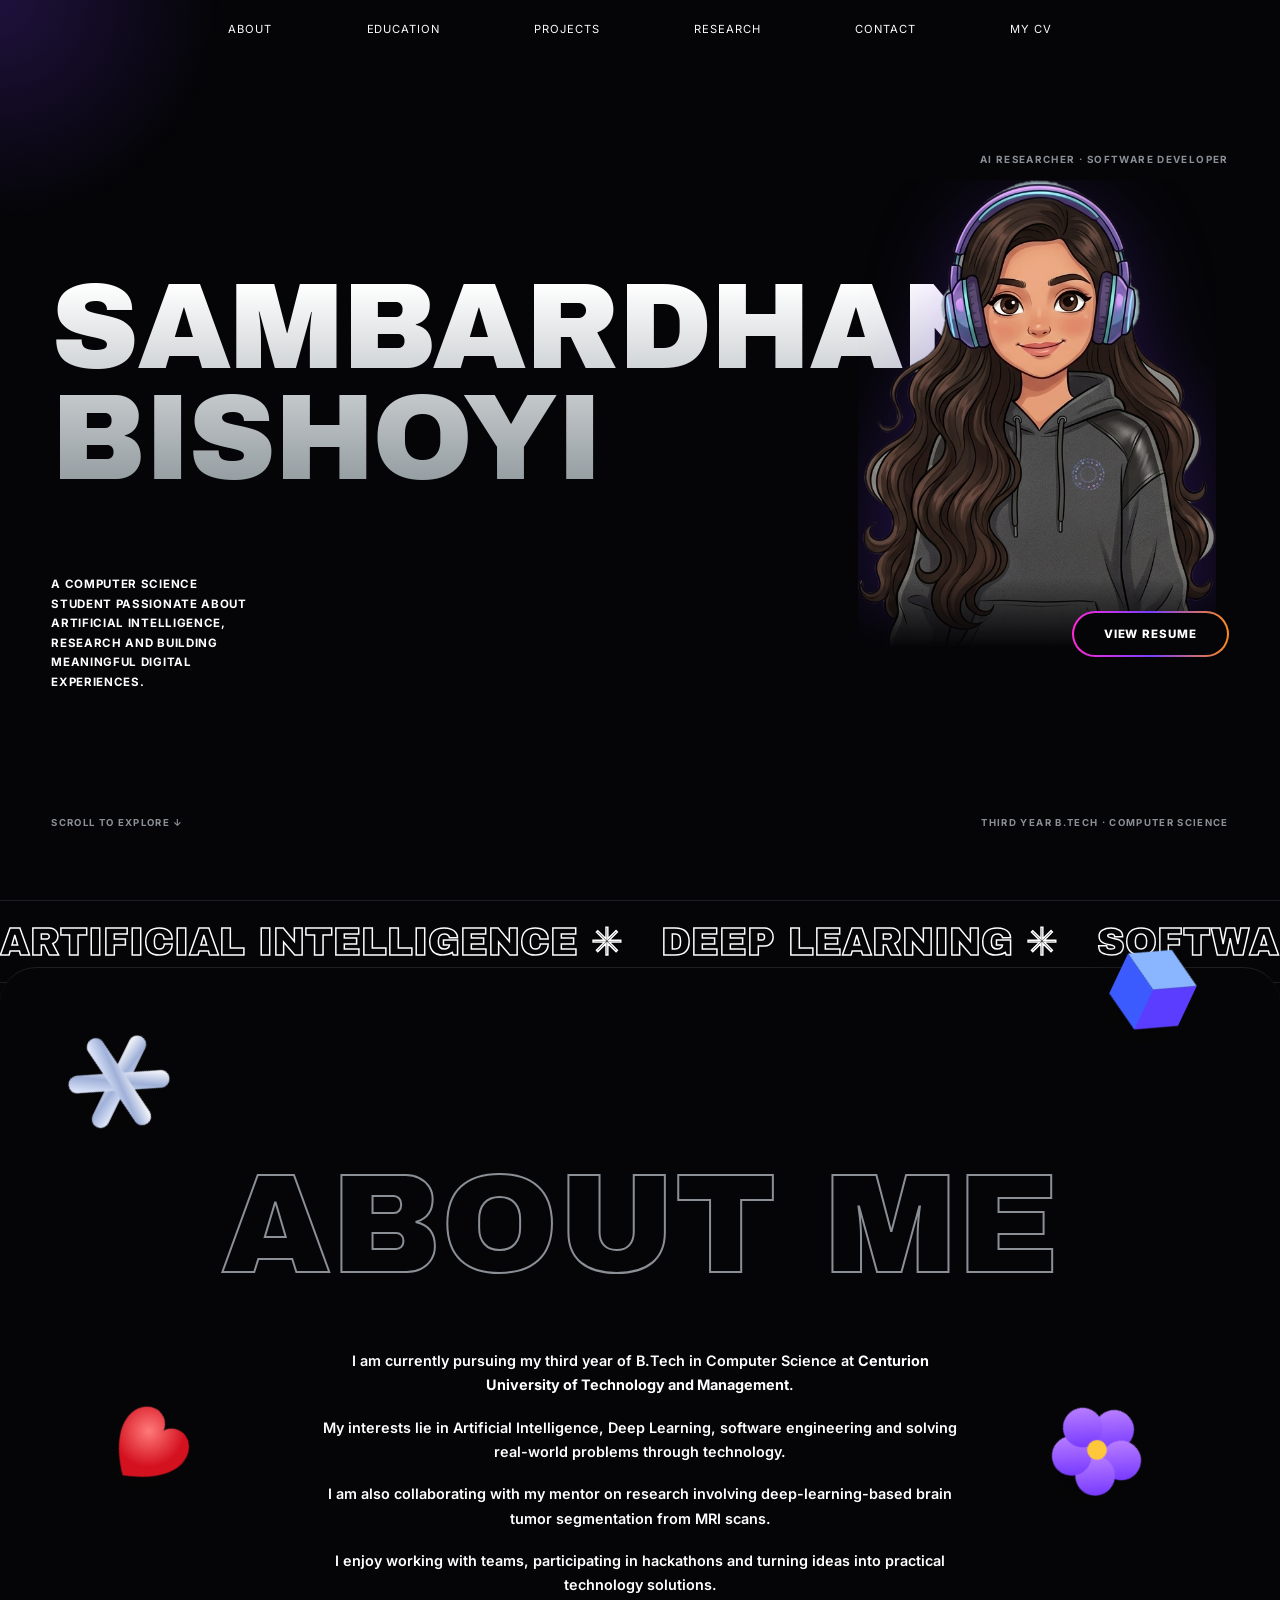
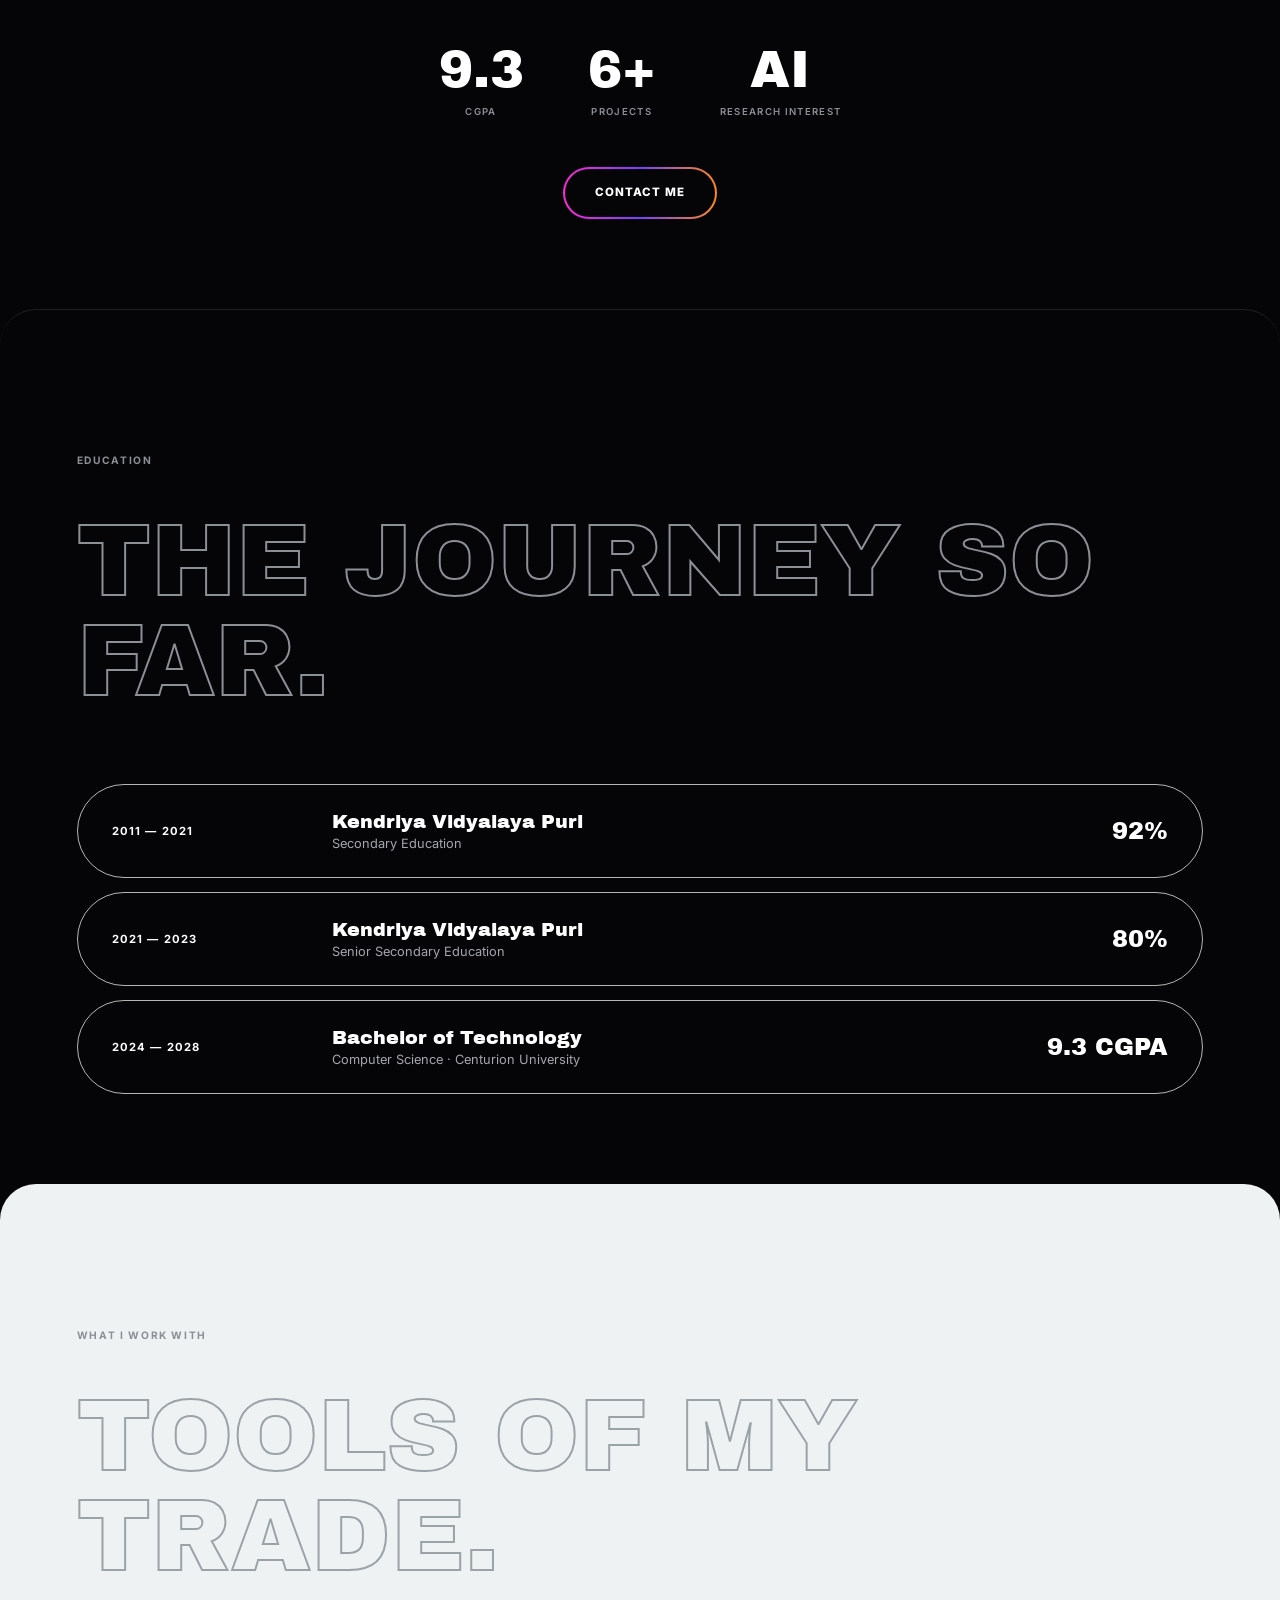
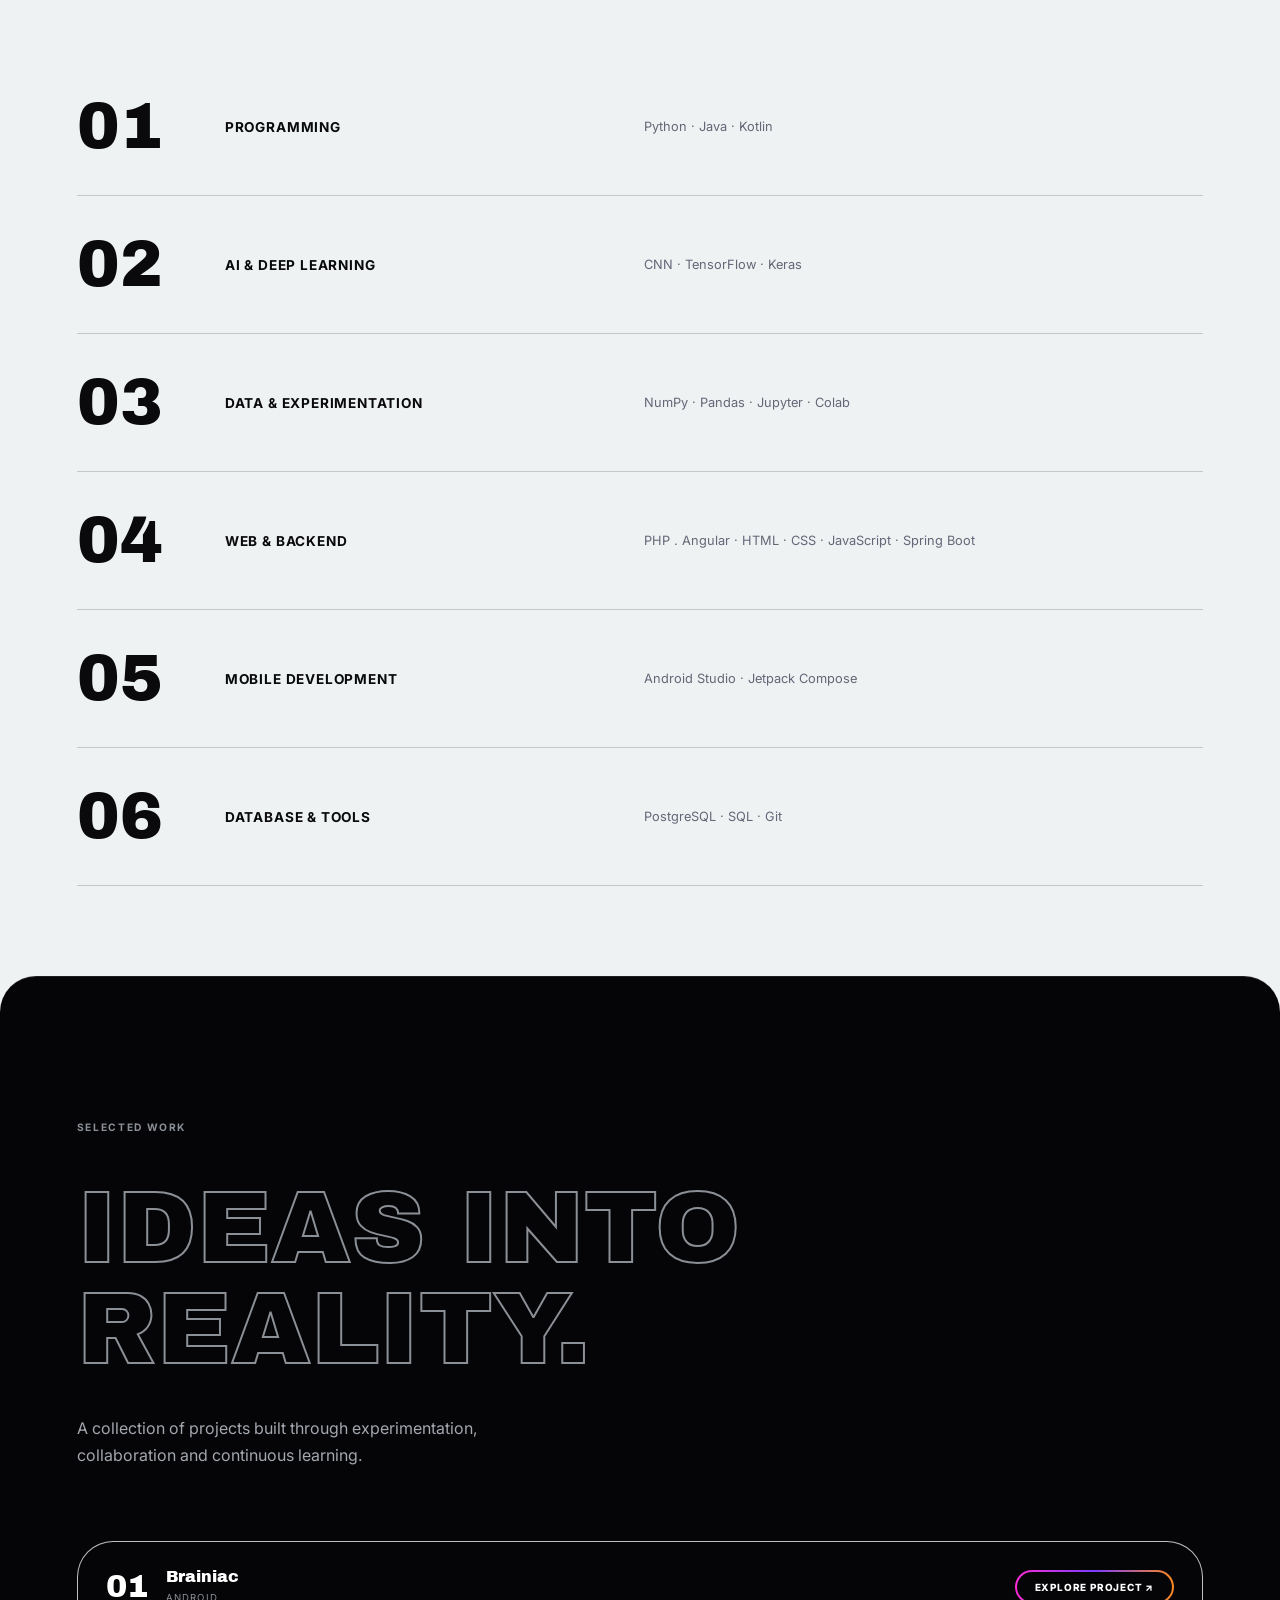
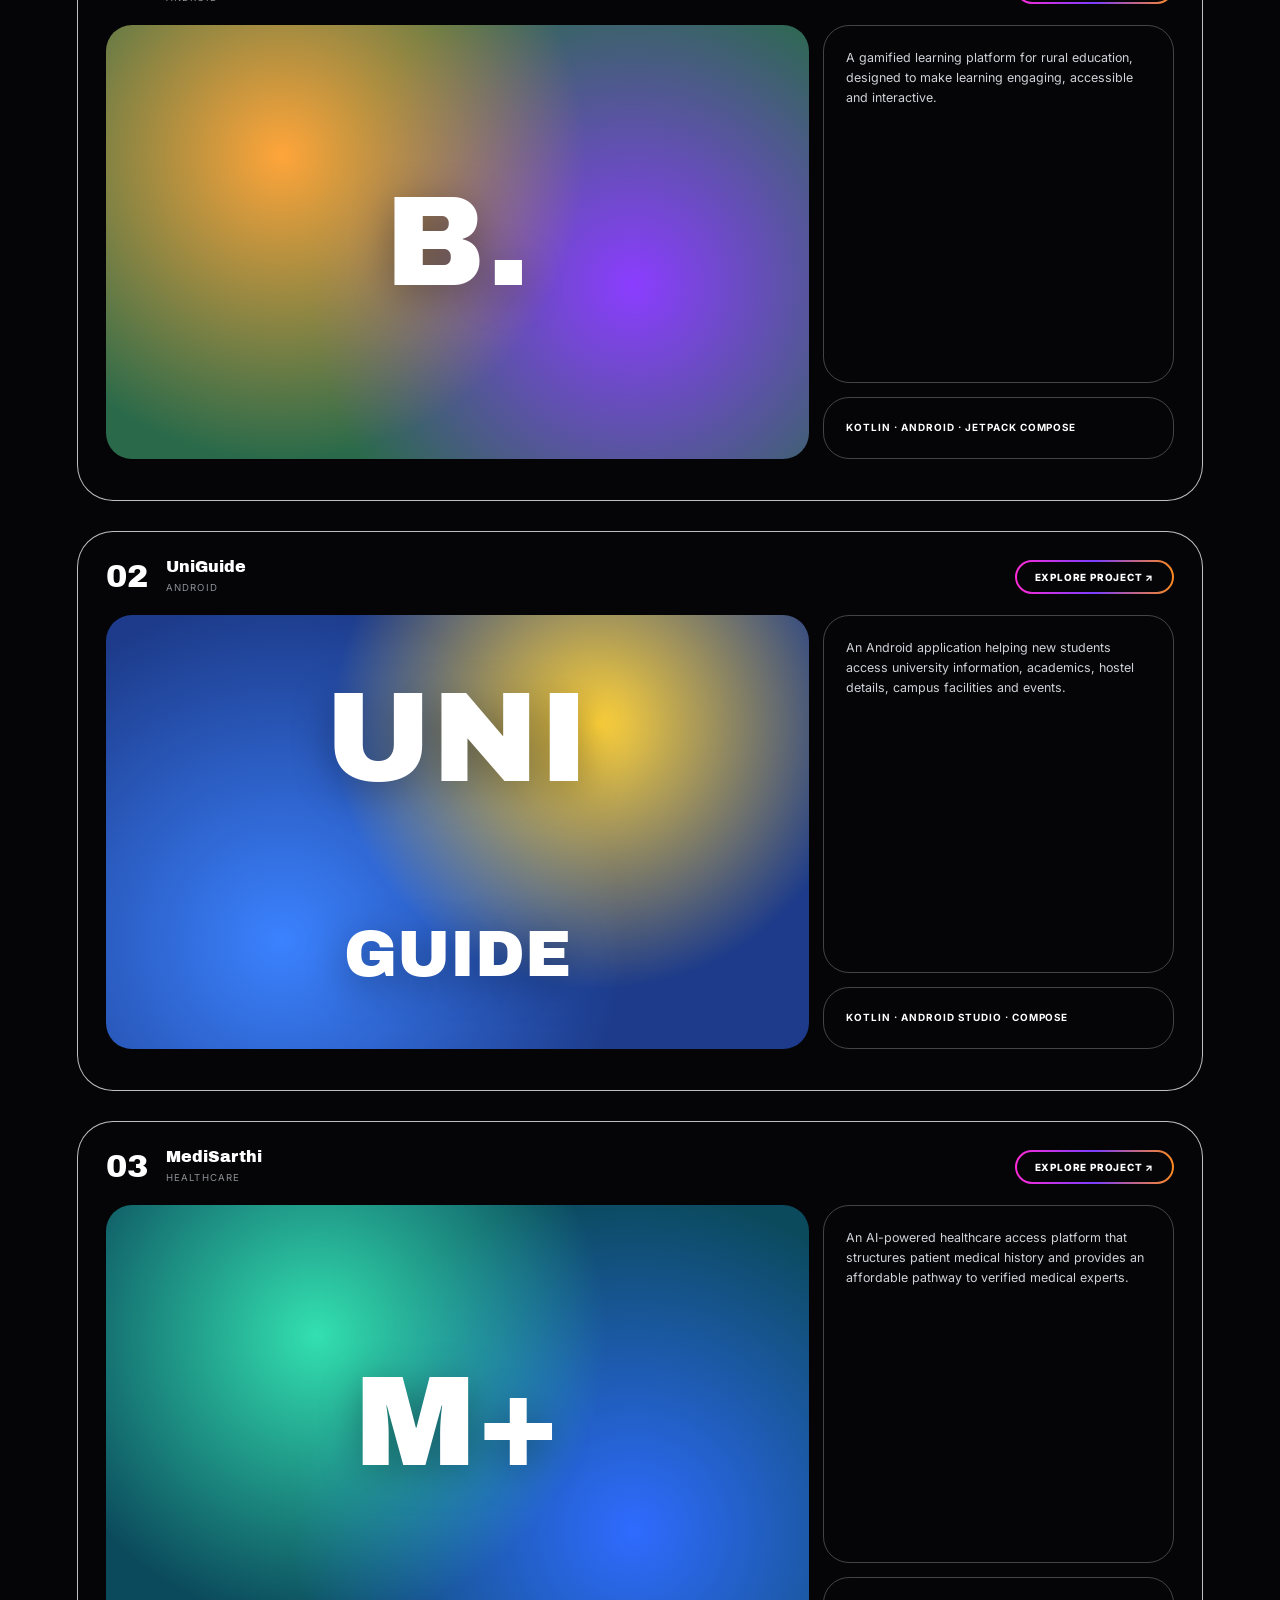
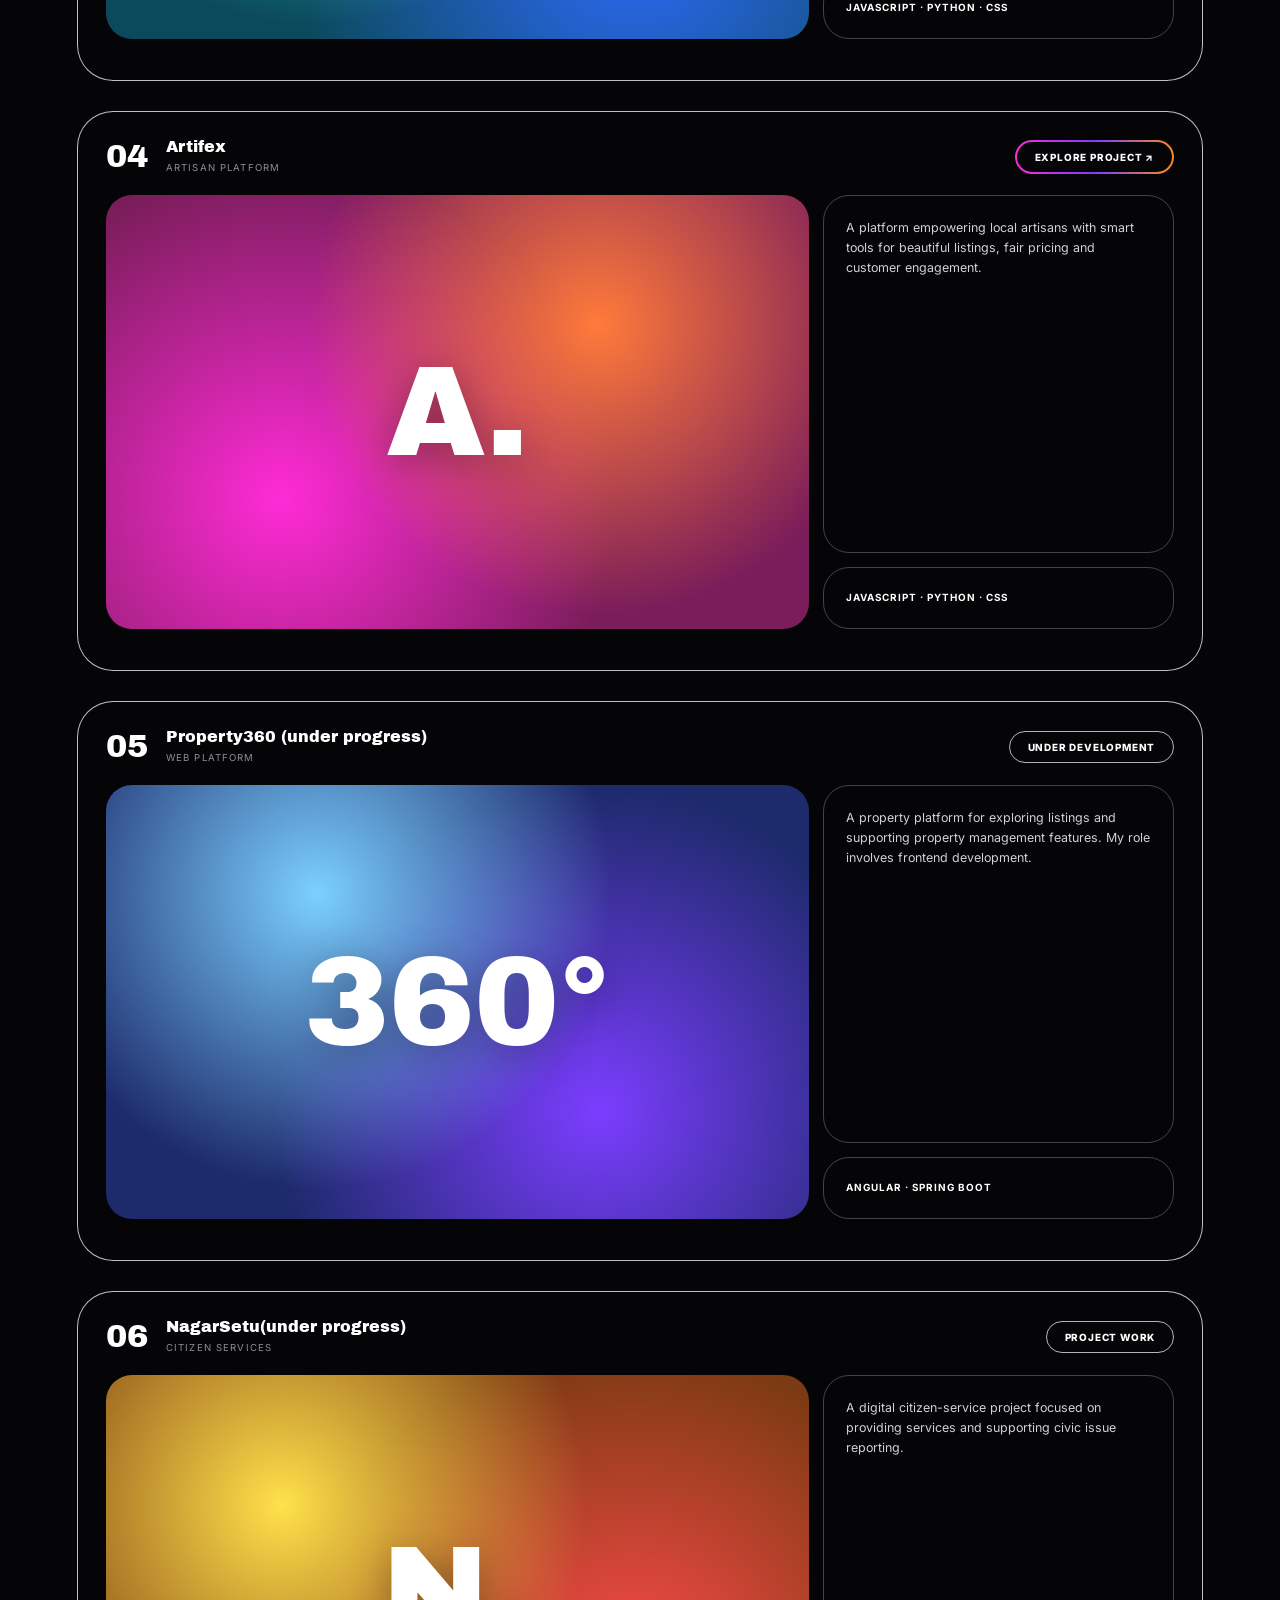
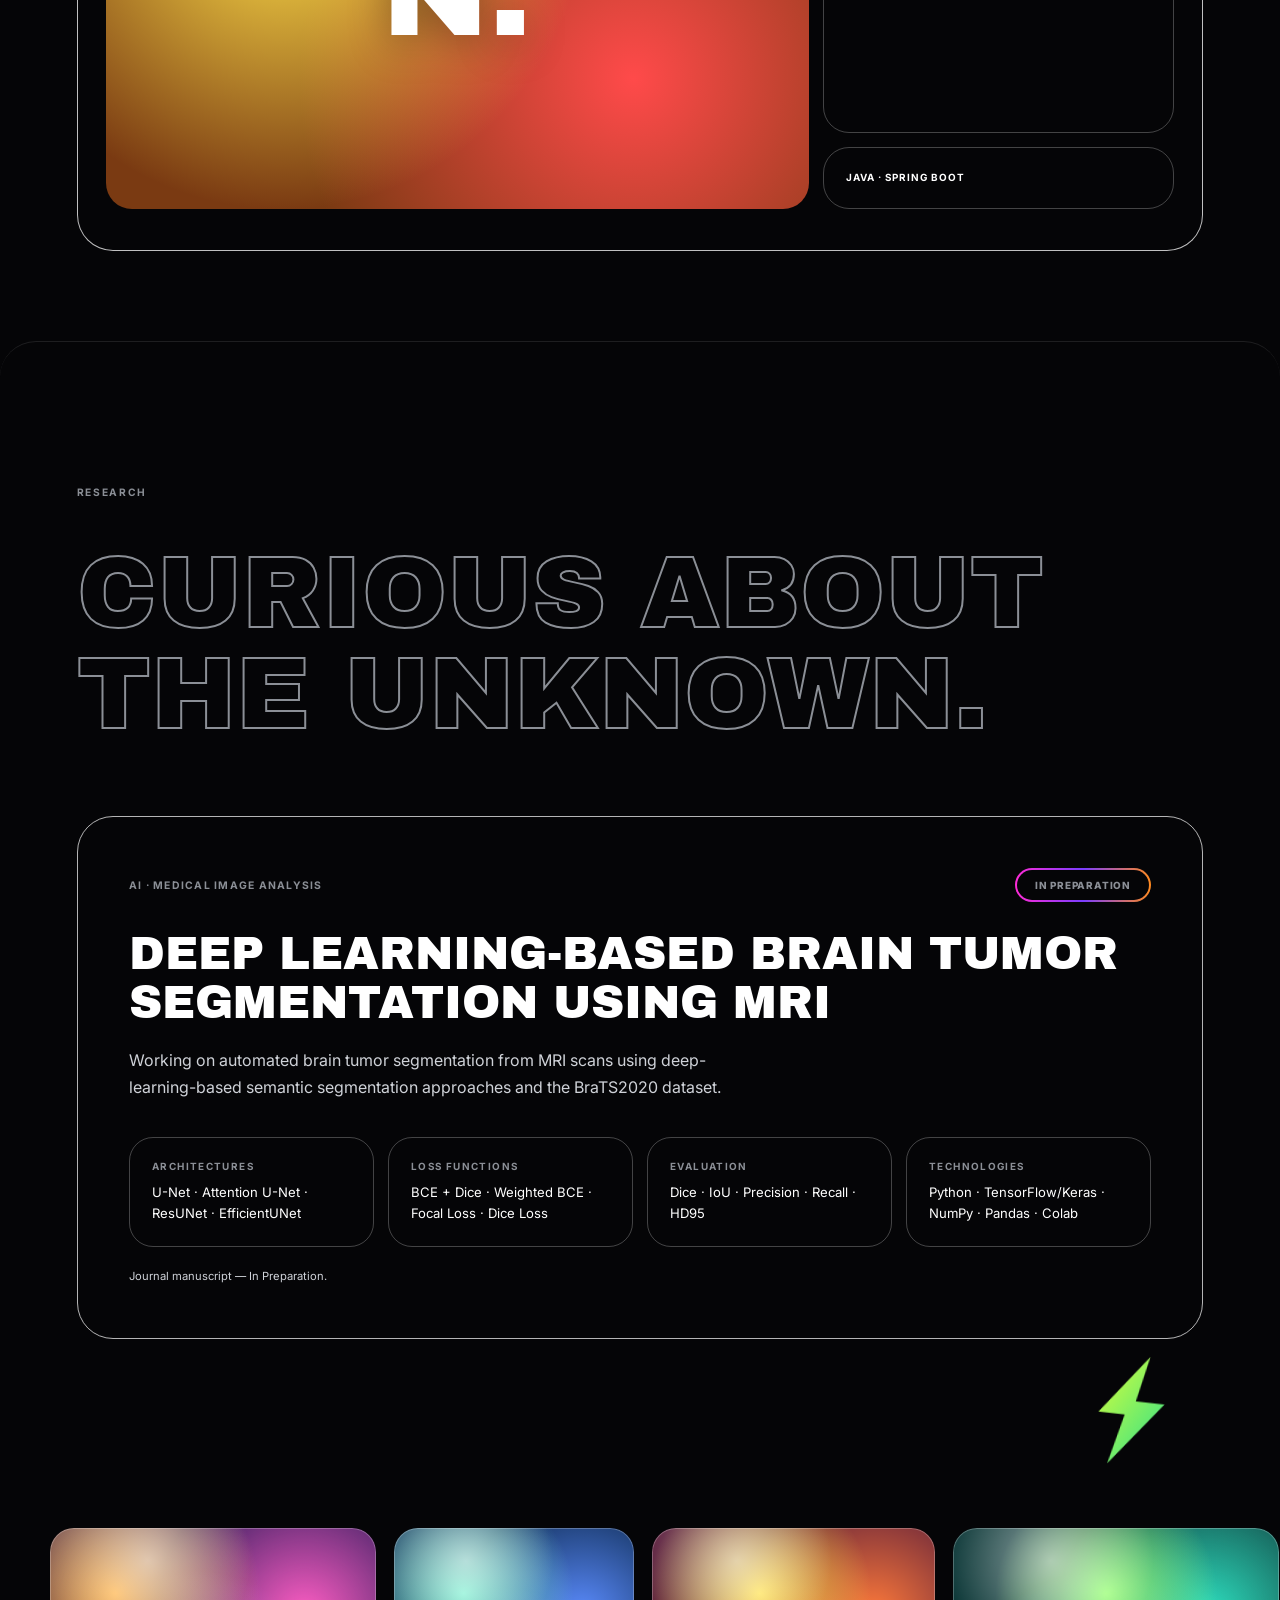
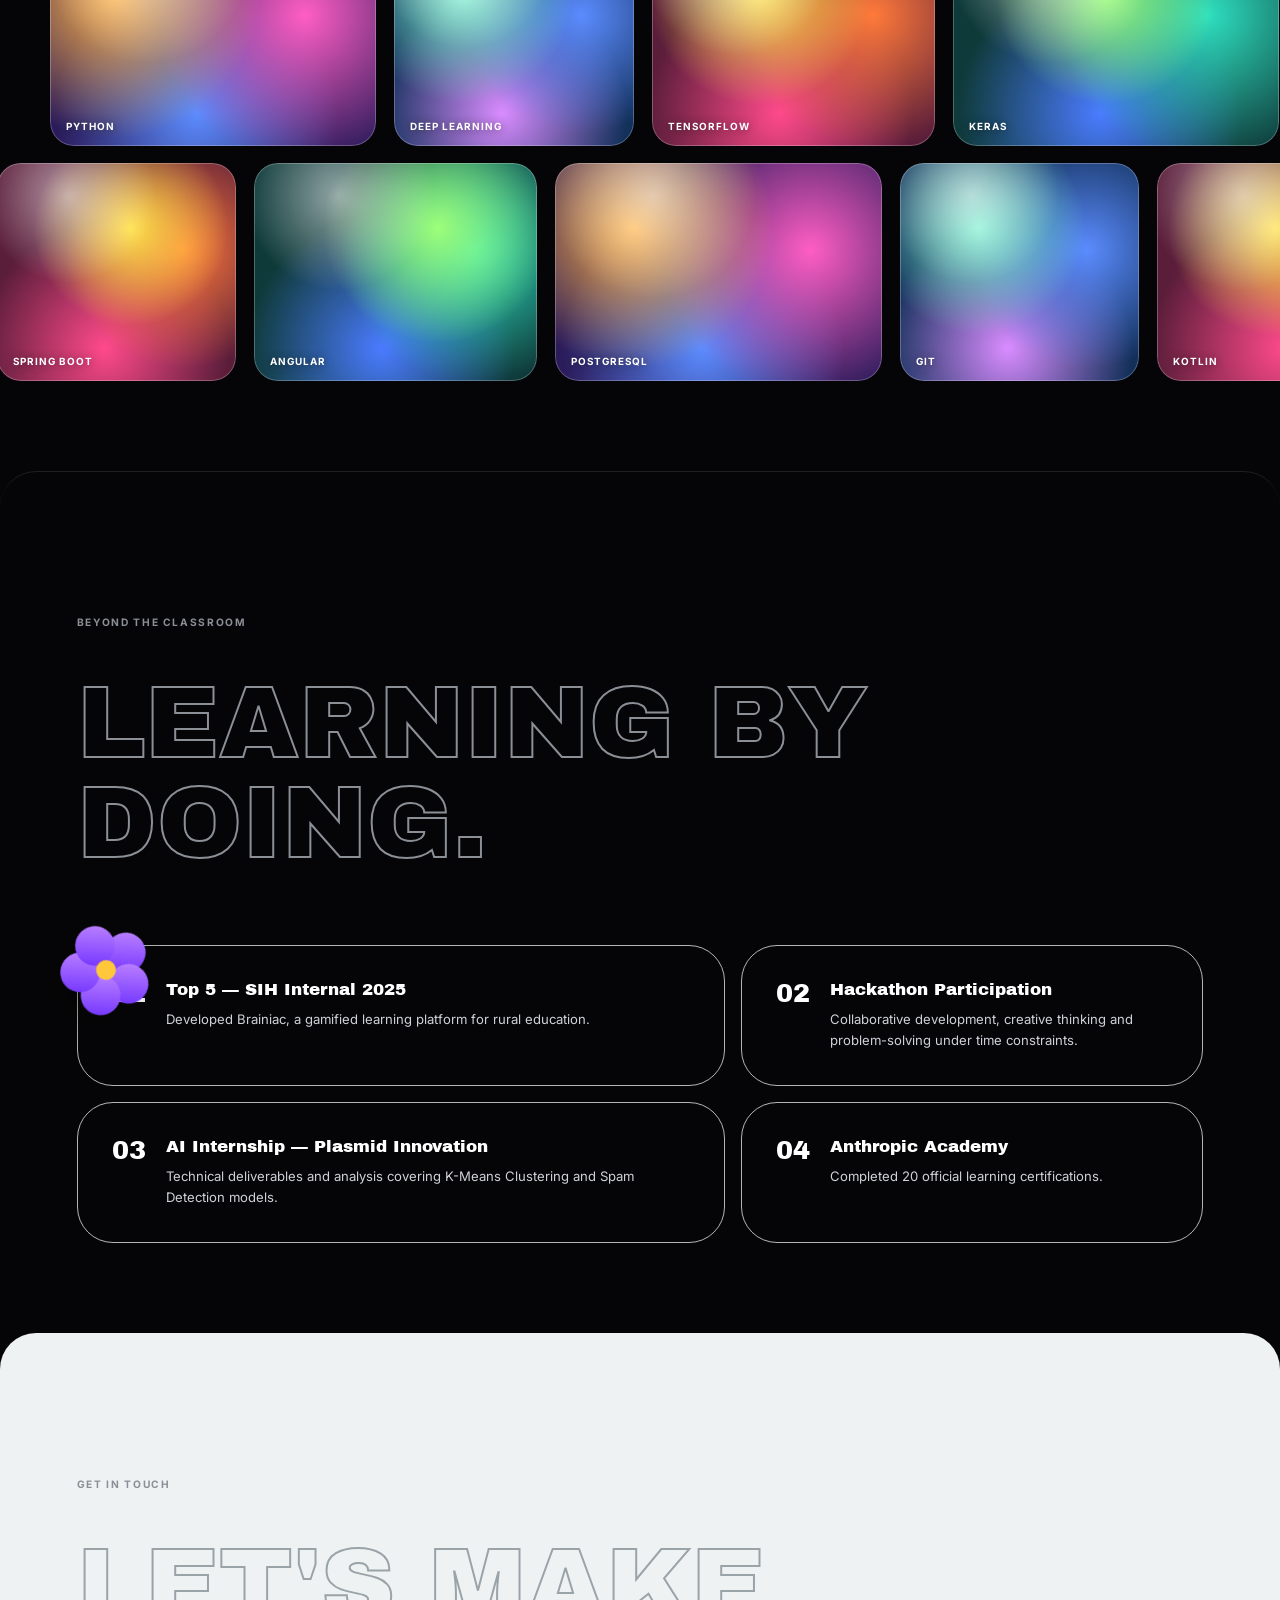
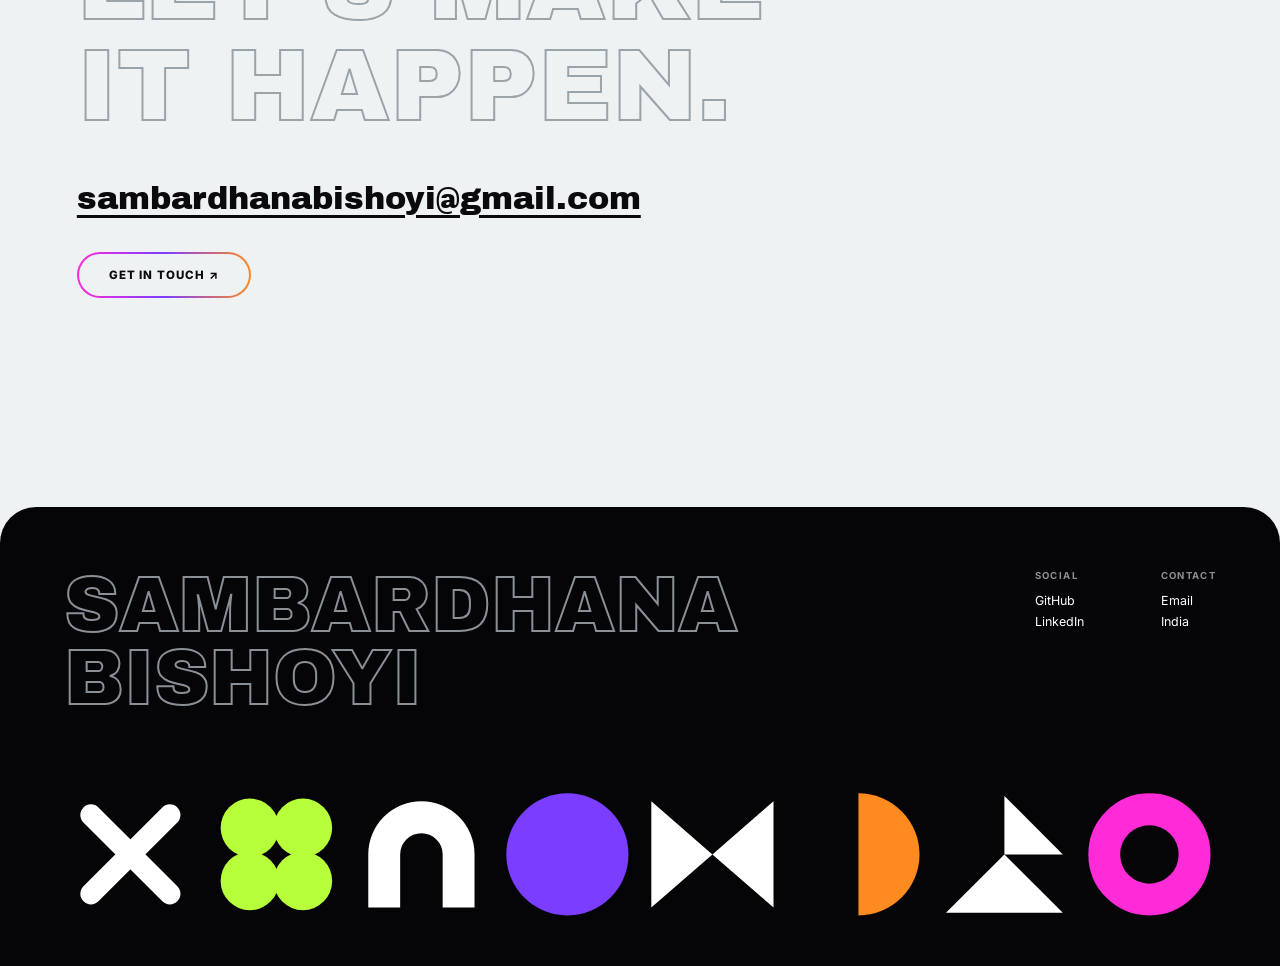
<file: index.html>
<!DOCTYPE html>
<html lang="en">
<head>
<meta charset="UTF-8">
<meta name="viewport" content="width=device-width, initial-scale=1.0">
<meta name="description" content="Sambardhana Bishoyi — AI Researcher and Software Developer Portfolio">
<title>Sambardhana Bishoyi | Portfolio</title>
<link rel="preconnect" href="https://fonts.googleapis.com">
<link rel="preconnect" href="https://fonts.gstatic.com" crossorigin>
<link href="https://fonts.googleapis.com/css2?family=Archivo+Black&family=Inter:wght@400;500;600;700;800&display=swap" rel="stylesheet">
<link rel="stylesheet" href="style.css">
</head>
<body>
<svg width="0" height="0" style="position:absolute" aria-hidden="true"><defs>
<linearGradient id="chrome" x1="0" y1="0" x2="1" y2="1"><stop offset="0" stop-color="#fff"/><stop offset=".5" stop-color="#9fb0d8"/><stop offset="1" stop-color="#e8eeff"/></linearGradient>
<linearGradient id="violet" x1="0" y1="0" x2="1" y2="1"><stop offset="0" stop-color="#c58bff"/><stop offset="1" stop-color="#6a2cff"/></linearGradient>
<radialGradient id="red" cx=".35" cy=".3"><stop offset="0" stop-color="#ff7a7a"/><stop offset="1" stop-color="#d4111f"/></radialGradient>
<linearGradient id="lime" x1="0" y1="0" x2="1" y2="1"><stop offset="0" stop-color="#d8ff3a"/><stop offset="1" stop-color="#2ee08a"/></linearGradient>
<g id="s-ast" fill="url(#chrome)"><rect x="-8" y="-46" width="16" height="92" rx="8"/><rect x="-8" y="-46" width="16" height="92" rx="8" transform="rotate(60)"/><rect x="-8" y="-46" width="16" height="92" rx="8" transform="rotate(120)"/></g>
<g id="s-flower"><g fill="url(#violet)"><circle cx="0" cy="-24" r="18"/><circle cx="23" cy="-7" r="18"/><circle cx="14" cy="19" r="18"/><circle cx="-14" cy="19" r="18"/><circle cx="-23" cy="-7" r="18"/></g><circle r="9" fill="#ffc83a"/></g>
<path id="s-heart" fill="url(#red)" d="M0 40C-60 0-40-40-18-40-6-40 0-30 0-26 0-30 6-40 18-40 40-40 60 0 0 40Z"/>
<path id="s-bolt" fill="url(#lime)" d="M12-46-26 4H-4L-14 46 28-8H4Z"/>
<g id="s-cube"><polygon points="0,-44 38,-22 0,0 -38,-22" fill="#8ab6ff"/><polygon points="-38,-22 0,0 0,44 -38,22" fill="#3b5bff"/><polygon points="38,-22 0,0 0,44 38,22" fill="#5b3dff"/></g>
</defs></svg>

<div class="cursor-glow"></div>

<header class="navbar">
  
  <button class="menu-toggle" id="menuToggle" aria-label="Toggle menu">☰</button>
  <nav id="navLinks">
    <a href="#about">ABOUT</a>
    <a href="#education">EDUCATION</a>
    <a href="#projects">PROJECTS</a>
    <a href="#research">RESEARCH</a>
    <a href="#contact">CONTACT</a>
    <a href="assests/resume.pdf">MY CV</a>
  </nav>
</header>

<main>
<section class="hero" id="home">
  <div class="hero-topline"><span></span><span>AI RESEARCHER · SOFTWARE DEVELOPER</span></div>
  <h1 class="hero-title">SAMBARDHANA <span>BISHOYI</span></h1>
 <div class="avatar">
    <img src="assests/photo.png" alt="Sambardhana Bishoyi">
</div>
  <div class="hero-row">
    <p class="hero-description">A computer science student passionate about Artificial Intelligence, research and building meaningful digital experiences.</p>
    <a href="assests/resume.pdf" class="pill" target="_blank">VIEW RESUME</a>
  </div>
  <div class="hero-bottom"><span>SCROLL TO EXPLORE ↓</span><span>THIRD YEAR B.TECH · COMPUTER SCIENCE</span></div>
</section>

<div class="marquee"><div class="marquee-track">
  <span>ARTIFICIAL INTELLIGENCE ✳</span><span>DEEP LEARNING ✳</span><span>SOFTWARE DEVELOPMENT ✳</span><span>RESEARCH ✳</span>
  <span>ARTIFICIAL INTELLIGENCE ✳</span><span>DEEP LEARNING ✳</span><span>SOFTWARE DEVELOPMENT ✳</span><span>RESEARCH ✳</span>
</div></div>
<br>

<section class="section dark about-section" id="about">
  <svg class="shape" data-speed="-.12" style="left:5%;top:14%;width:110px" viewBox="-50 -50 100 100"><use href="#s-ast"/></svg>
  <svg class="shape" data-speed="-.2" style="right:6%;top:10%;width:100px" viewBox="-50 -50 100 100"><use href="#s-cube"/></svg>
  <svg class="shape" data-speed="-.08" style="right:10%;top:52%;width:110px" viewBox="-50 -50 100 100"><use href="#s-flower"/></svg>
  <svg class="shape" data-speed="-.16" style="left:8%;top:62%;width:90px" viewBox="-50 -50 100 100"><use href="#s-heart"/></svg>
  <div class="section-index"> </div>
  <h2 class="huge-heading fx-fill">ABOUT ME</h2>
  <div class="about-copy">
    <p>I am currently pursuing my third year of B.Tech in Computer Science at <strong>Centurion University of Technology and Management</strong>.</p>
    <p>My interests lie in Artificial Intelligence, Deep Learning, software engineering and solving real-world problems through technology.</p>
    <p>I am also collaborating with my mentor on research involving deep-learning-based brain tumor segmentation from MRI scans.</p>
    <p>I enjoy working with teams, participating in hackathons and turning ideas into practical technology solutions.</p>
    <div class="about-stats">
      <div><strong>9.3</strong><span>CGPA</span></div>
      <div><strong>6+</strong><span>PROJECTS</span></div>
      <div><strong>AI</strong><span>RESEARCH INTEREST</span></div>
    </div>
    <a href="#contact" class="pill">CONTACT ME</a>
  </div>
</section>

<section class="section dark education-section" id="education">
  <div class="section-index"> EDUCATION</div>
  <h2 class="section-title fx-fill">THE JOURNEY SO FAR.</h2>
  <div class="timeline">
    <article class="timeline-card rv"><span class="timeline-year">2011 — 2021</span><div><h3>Kendriya Vidyalaya Puri</h3><p>Secondary Education</p></div><strong>92%</strong></article>
    <article class="timeline-card rv"><span class="timeline-year">2021 — 2023</span><div><h3>Kendriya Vidyalaya Puri</h3><p>Senior Secondary Education</p></div><strong>80%</strong></article>
    <article class="timeline-card rv"><span class="timeline-year">2024 — 2028</span><div><h3>Bachelor of Technology</h3><p>Computer Science · Centurion University</p></div><strong>9.3 CGPA</strong></article>
  </div>
</section>

<section class="section light skills-section" id="skills">
  <div class="section-index"> WHAT I WORK WITH</div>
  <h2 class="section-title fx-fill">TOOLS OF MY TRADE.</h2>
  <div class="skills-grid">
    <article class="skill-card rv"><span>01</span><h3>Programming</h3><p>Python · Java · Kotlin</p></article>
    <article class="skill-card rv"><span>02</span><h3>AI &amp; Deep Learning</h3><p>CNN · TensorFlow · Keras</p></article>
    <article class="skill-card rv"><span>03</span><h3>Data &amp; Experimentation</h3><p>NumPy · Pandas · Jupyter · Colab</p></article>
    <article class="skill-card rv"><span>04</span><h3>Web &amp; Backend</h3><p> PHP . Angular · HTML · CSS · JavaScript · Spring Boot </p></article>
    <article class="skill-card rv"><span>05</span><h3>Mobile Development</h3><p>Android Studio · Jetpack Compose</p></article>
    <article class="skill-card rv"><span>06</span><h3>Database &amp; Tools</h3><p>PostgreSQL · SQL · Git</p></article>
  </div>
</section>

<section class="section dark projects-section" id="projects">
  <div class="section-index">SELECTED WORK</div>
  <h2 class="section-title fx-fill">IDEAS INTO REALITY.</h2>
  <p class="section-intro">A collection of projects built through experimentation, collaboration and continuous learning.</p>
  <div class="projects-grid">
    <article class="project-card" style="--i:0">
      <div class="pc-head"><span class="pc-num">01</span><div><h3>Brainiac</h3><small>ANDROID</small></div><a class="pill sm" href="https://github.com/Sambardhana/Brainiac" target="_blank" rel="noopener noreferrer">EXPLORE PROJECT ↗</a></div>
      <div class="pc-body"><div class="project-art art-brainiac">B.</div><p class="pc-tile">A gamified learning platform for rural education, designed to make learning engaging, accessible and interactive.</p><div class="pc-tile project-tags">KOTLIN · ANDROID · JETPACK COMPOSE</div></div>
    </article>
    <article class="project-card" style="--i:1">
      <div class="pc-head"><span class="pc-num">02</span><div><h3>UniGuide</h3><small>ANDROID</small></div><a class="pill sm" href="uniguide.html">EXPLORE PROJECT ↗</a></div>
      <div class="pc-body"><div class="project-art art-uniguide">UNI<span>GUIDE</span></div><p class="pc-tile">An Android application helping new students access university information, academics, hostel details, campus facilities and events.</p><div class="pc-tile project-tags">KOTLIN · ANDROID STUDIO · COMPOSE</div></div>
    </article>
    <article class="project-card" style="--i:2">
      <div class="pc-head"><span class="pc-num">03</span><div><h3>MediSarthi</h3><small>HEALTHCARE</small></div><a class="pill sm" href="https://medisarthi-ai-web.netlify.app/" target="_blank" rel="noopener noreferrer">EXPLORE PROJECT ↗</a></div>
      <div class="pc-body"><div class="project-art art-medi">M+</div><p class="pc-tile">An AI-powered healthcare access platform that structures patient medical history and provides an affordable pathway to verified medical experts.</p><div class="pc-tile project-tags">JAVASCRIPT · PYTHON · CSS</div></div>
    </article>
    <article class="project-card" style="--i:3">
      <div class="pc-head"><span class="pc-num">04</span><div><h3>Artifex</h3><small>ARTISAN PLATFORM</small></div><a class="pill sm" href="https://artefix-five.vercel.app" target="_blank" rel="noopener noreferrer">EXPLORE PROJECT ↗</a></div>
      <div class="pc-body"><div class="project-art art-artifex">A.</div><p class="pc-tile">A platform empowering local artisans with smart tools for beautiful listings, fair pricing and customer engagement.</p><div class="pc-tile project-tags">JAVASCRIPT · PYTHON · CSS</div></div>
    </article>
    <article class="project-card" style="--i:4">
      <div class="pc-head"><span class="pc-num">05</span><div><h3>Property360 (under progress)</h3><small>WEB PLATFORM</small></div><span class="pill sm project-progress">UNDER DEVELOPMENT</span></div>
      <div class="pc-body"><div class="project-art art-property">360°</div><p class="pc-tile">A property platform for exploring listings and supporting property management features. My role involves frontend development.</p><div class="pc-tile project-tags">ANGULAR · SPRING BOOT</div></div>
    </article>
    <article class="project-card" style="--i:5">
      <div class="pc-head"><span class="pc-num">06</span><div><h3>NagarSetu(under progress)</h3><small>CITIZEN SERVICES</small></div><span class="pill sm project-progress">PROJECT WORK</span></div>
      <div class="pc-body"><div class="project-art art-nagar">N.</div><p class="pc-tile">A digital citizen-service project focused on providing services and supporting civic issue reporting.</p><div class="pc-tile project-tags">JAVA · SPRING BOOT</div></div>
    </article>
  </div>
</section>

<section class="section dark research-section" id="research">
  <div class="section-index"> RESEARCH</div>
  <h2 class="section-title fx-fill">CURIOUS ABOUT THE UNKNOWN.</h2>
  <article class="research-feature rv">
    <div class="research-feature-top"><span>AI · MEDICAL IMAGE ANALYSIS</span><span class="pill sm status">IN PREPARATION</span></div>
    <h3>Deep Learning-Based Brain Tumor Segmentation Using MRI</h3>
    <p>Working on automated brain tumor segmentation from MRI scans using deep-learning-based semantic segmentation approaches and the BraTS2020 dataset.</p>
    <div class="research-details">
      <div><h4>ARCHITECTURES</h4><p>U-Net · Attention U-Net · ResUNet · EfficientUNet</p></div>
      <div><h4>LOSS FUNCTIONS</h4><p>BCE + Dice · Weighted BCE · Focal Loss · Dice Loss</p></div>
      <div><h4>EVALUATION</h4><p>Dice · IoU · Precision · Recall · HD95</p></div>
      <div><h4>TECHNOLOGIES</h4><p>Python · TensorFlow/Keras · NumPy · Pandas · Colab</p></div>
    </div>
    <p class="research-note">Journal manuscript — In Preparation.</p>
  </article>
</section>


<div class="gallery" aria-hidden="true"><div class="g-row" id="row1"></div><div class="g-row" id="row2"></div></div>

<section class="section dark activities-section" id="activities">
  <div class="emoji" id="emoji" data-speed="-.1">😍</div>
  <div class="section-index">BEYOND THE CLASSROOM</div>
  <h2 class="section-title fx-fill">LEARNING BY DOING.</h2>
  <div class="activity-list">
    <article class="rv"><span>01</span><div><h3>Top 5 — SIH Internal 2025</h3><p>Developed Brainiac, a gamified learning platform for rural education.</p></div></article>
    <article class="rv"><span>02</span><div><h3>Hackathon Participation</h3><p>Collaborative development, creative thinking and problem-solving under time constraints.</p></div></article>
    <article class="rv"><span>03</span><div><h3>AI Internship — Plasmid Innovation</h3><p>Technical deliverables and analysis covering K-Means Clustering and Spam Detection models.</p></div></article>
    <article class="rv"><span>04</span><div><h3>Anthropic Academy</h3><p>Completed 20 official learning certifications.</p></div></article>
  </div>
</section>

<section class="section light contact-section" id="contact">
  <svg class="shape" data-speed="-.18" style="right:7%;top:8%;width:120px" viewBox="-50 -50 100 100"><use href="#s-bolt"/></svg>
  <svg class="shape" data-speed="-.1" style="left:4%;bottom:12%;width:110px" viewBox="-50 -50 100 100"><use href="#s-flower"/></svg>
  <div class="section-index">GET IN TOUCH</div>
  <p class="contact-overline"></p>
  <h2 class="fx-fill">LET'S MAKE<br>IT HAPPEN.</h2>
  <a class="contact-main" href="mailto:sambardhanabishoyi@gmail.com">sambardhanabishoyi@gmail.com</a>
  <a class="pill dk" href="mailto:sambardhanabishoyi@gmail.com">GET IN TOUCH ↗</a>
</section>
</main>

<footer class="site-footer">
  <div class="foot-top">
    <h2 class="foot-name">SAMBARDHANA<br>BISHOYI</h2>
    <div class="contact-bottom">
      <div><h4>SOCIAL</h4><a href="https://github.com/Sambardhana" target="_blank">GitHub</a><a href="https://www.linkedin.com/in/sambardhana-bishoyi-88167b336/" target="_blank">LinkedIn</a></div>
      <div><h4>CONTACT</h4><a href="mailto:sambardhanabishoyi@gmail.com">Email</a><span>India</span></div>
    </div>
  </div>
  <div class="glyphs" aria-hidden="true">
    <svg viewBox="0 0 100 100"><g fill="#fff"><rect x="42" y="0" width="16" height="100" rx="8" transform="rotate(45 50 50)"/><rect x="42" y="0" width="16" height="100" rx="8" transform="rotate(-45 50 50)"/></g></svg>
    <svg viewBox="0 0 100 100"><g fill="#b6ff3a"><circle cx="30" cy="30" r="22"/><circle cx="70" cy="30" r="22"/><circle cx="30" cy="70" r="22"/><circle cx="70" cy="70" r="22"/></g></svg>
    <svg viewBox="0 0 100 100"><path d="M10 90V50a40 40 0 0 1 80 0v40H66V50a16 16 0 0 0-32 0v40Z" fill="#fff"/></svg>
    <svg viewBox="0 0 100 100"><circle cx="50" cy="50" r="46" fill="#7b3dff"/></svg>
    <svg viewBox="0 0 100 100"><polygon points="4,10 50,50 4,90" fill="#fff"/><polygon points="96,10 50,50 96,90" fill="#fff"/></svg>
    <svg viewBox="0 0 100 100"><path d="M50 4a46 46 0 0 1 0 92Z" fill="#ff8a1f"/><path d="M50 4a46 46 0 0 0 0 92Z" fill="#fff" opacity=".0"/></svg>
    <svg viewBox="0 0 100 100"><polygon points="50,6 94,50 50,50" fill="#fff"/><polygon points="50,50 94,94 6,94" fill="#fff"/></svg>
    <svg viewBox="0 0 100 100"><circle cx="50" cy="50" r="34" fill="none" stroke="#ff2bd6" stroke-width="24"/></svg>
  </div>
</footer>
<script src="script.js"></script>
</body>
</html>
</file>
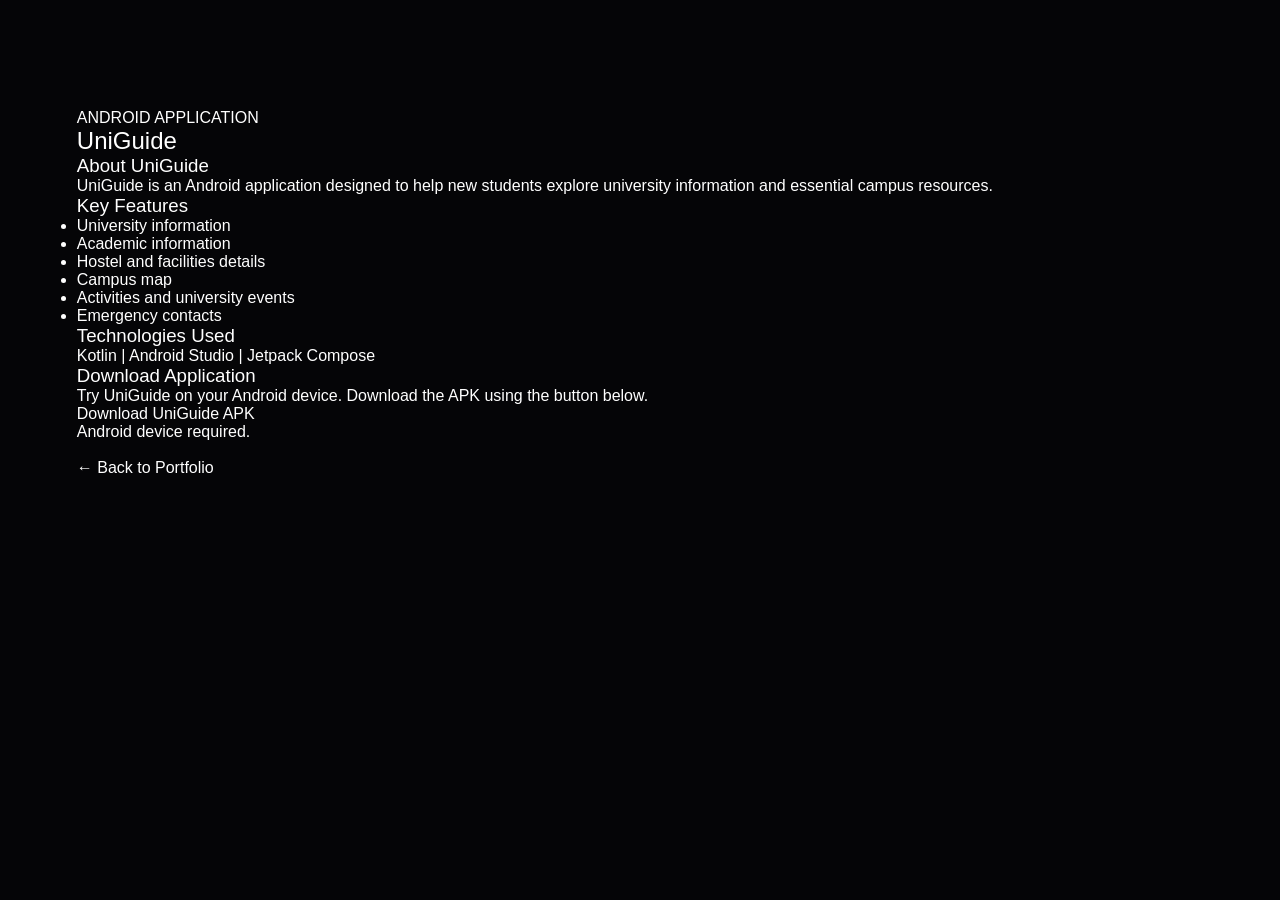
<file: uniguide.html>
<!DOCTYPE html>
<html lang="en">
<head>
    <meta charset="UTF-8">
    <meta name="viewport" content="width=device-width, initial-scale=1.0">

    <title>UniGuide | Project Details</title>

    <link rel="stylesheet" href="style.css">
</head>

<body>

    <section class="section">
        <div class="container">

            <div class="section-heading">
                <p class="eyebrow">ANDROID APPLICATION</p>
                <h2>UniGuide</h2>
            </div>

            <div class="research-card">

                <h3>About UniGuide</h3>

                <p>
                    UniGuide is an Android application designed
                    to help new students explore university
                    information and essential campus resources.
                </p>

                <h3>Key Features</h3>

                <ul>
                    <li>University information</li>
                    <li>Academic information</li>
                    <li>Hostel and facilities details</li>
                    <li>Campus map</li>
                    <li>Activities and university events</li>
                    <li>Emergency contacts</li>
                </ul>

                <h3>Technologies Used</h3>

                <p>
                    Kotlin | Android Studio | Jetpack Compose
                </p>

                <h3>Download Application</h3>

                <p>
                    Try UniGuide on your Android device.
                    Download the APK using the button below.
                </p>

                <a
                 href="assets/app-debug.apk"
                 class="btn primary-btn"
                 download="UniGuide.apk">
                 Download UniGuide APK
                 </a>

                <p class="publication-note">
                    Android device required.
                </p>

                <br>

                <a href="index.html#projects">
                    ← Back to Portfolio
                </a>

            </div>

        </div>
    </section>

</body>
</html>
</file>
<file: style.css>
:root{--bg:#050507;--light:#eef2f3;--ink:#0a0a0c;--pink:#ff2bd6;--violet:#7b3dff;--orange:#ff8a1f;--d:'Archivo Black','Inter',sans-serif;--r:36px}
*{box-sizing:border-box;margin:0;padding:0}
html{scroll-behavior:smooth}
body{background:var(--bg);color:#fff;font-family:'Inter',sans-serif;overflow-x:hidden;-webkit-font-smoothing:antialiased}
a{color:inherit;text-decoration:none}
h1,h2,h3,.pc-num{font-family:var(--d);font-weight:400}
.cursor-glow{position:fixed;left:0;top:0;width:480px;height:480px;margin:-240px 0 0 -240px;border-radius:50%;background:radial-gradient(circle,rgba(123,61,255,.22),transparent 65%);pointer-events:none;z-index:1;transition:transform .12s linear}
/* nav */
.navbar{position:fixed;inset:0 0 auto;display:flex;justify-content:space-between;align-items:center;padding:22px 4vw;z-index:50;mix-blend-mode:difference;color:#fff}
.logo{font-family:var(--d);font-size:1.2rem}
nav{display:flex;gap:7.4vw;align-items:center;font-size:.7rem;font: weight 10px;letter-spacing:.08em}
.outline-btn{border:1.5px solid #fff;border-radius:99px;padding:8px 16px}
.menu-toggle{display:none;background:none;border:0;color:#fff;font-size:1.6rem;cursor:pointer}
/* pill */
.pill{display:inline-block;padding:14px 30px;border-radius:99px;font-size:.72rem;font-weight:800;letter-spacing:.08em;border:2px solid transparent;background:linear-gradient(var(--bg),var(--bg)) padding-box,linear-gradient(90deg,var(--pink),var(--violet),var(--orange)) border-box;transition:.3s}
.pill:hover{background:linear-gradient(90deg,var(--pink),var(--violet),var(--orange)) border-box;transform:scale(1.05)}
.pill.sm{padding:9px 18px;font-size:.62rem}
.pill.dk{background:linear-gradient(var(--light),var(--light)) padding-box,linear-gradient(90deg,var(--pink),var(--violet),var(--orange)) border-box;color:var(--ink)}
.pill.dk:hover{color:#fff}
/* hero */
.hero{--t:0;position:relative;min-height:100svh;padding:17vh 4vw 8vh;display:flex;flex-direction:column;justify-content:space-between;overflow:hidden}
.hero-topline{display:flex;justify-content:space-between;font-size:.62rem;font-weight:700;letter-spacing:.14em;color:#8b8f96;margin-bottom:3vh}
.hero-title{font-size:clamp(2.6rem,10.6vw,11rem);line-height:.92;letter-spacing:-.01em;background:linear-gradient(180deg,#fff 5%,#8e979c 100%);-webkit-background-clip:text;background-clip:text;color:transparent;transform:translateY(calc(var(--t)*-10vh)) scale(calc(1 + var(--t)*.12));filter:blur(calc(var(--t)*9px));opacity:calc(1 - var(--t)*.85);transform-origin:left top;animation:rise 1.2s cubic-bezier(.2,.8,.2,1) both}
.hero-title span{display:block}
.avatar{position:absolute;left:50%;top:30vh;width:clamp(200px,27vw,420px);aspect-ratio:.765;z-index:3;transform:translateX(-50%) translateY(calc(var(--t)*-22vh)) scale(calc(1 + var(--t)*.25)) perspective(800px) rotateY(var(--ry,0deg)) rotateX(var(--rx,0deg));animation:rise 1.4s .15s cubic-bezier(.2,.8,.2,1) both}
.avatar img{position:absolute;inset:0;width:100%;height:100%;object-fit:contain;filter:drop-shadow(0 20px 50px rgba(123,61,255,.45));-webkit-mask-image:linear-gradient(#000 78%,transparent 99%);mask-image:linear-gradient(#000 78%,transparent 99%)}
.portrait-fallback{position:absolute;inset:0;border-radius:46%}
.portrait-fallback{display:grid;place-items:center;font:5rem var(--d);background:linear-gradient(135deg,var(--violet),var(--pink));z-index:-1}
.hero-row{display:flex;justify-content:space-between;align-items:center;gap:4vw;position:relative;z-index:2}
.hero-description{max-width:300px;font-size:.72rem;font-weight:700;line-height:1.7;letter-spacing:.06em;text-transform:uppercase}
.hero-bottom{display:flex;justify-content:space-between;font-size:.6rem;font-weight:700;letter-spacing:.14em;color:#8b8f96;margin-top:5vh}
@keyframes rise{from{opacity:0;transform:translateY(40px)}}
/* marquee + gallery */
.marquee{overflow:hidden;border-block:1px solid #1d1d22;padding:18px 0;font-family:var(--d);font-size:clamp(1.2rem,3vw,2.4rem)}
.marquee-track{display:flex;gap:3vw;width:max-content;animation:mq 28s linear infinite}
.marquee-track span{-webkit-text-stroke:1.5px #fff;color:transparent;white-space:nowrap}
@keyframes mq{to{transform:translateX(-50%)}}
.gallery{overflow:hidden;padding:7vh 0 14vh;display:grid;gap:18px}
.g-row{display:flex;gap:18px;width:max-content;will-change:transform}
.g-tile{position:relative;height:clamp(150px,17vw,260px);border-radius:24px;overflow:hidden;box-shadow:inset 0 0 0 1px rgba(255,255,255,.25)}
.g-tile::after{content:"";position:absolute;inset:0;background:radial-gradient(circle at 30% 15%,rgba(255,255,255,.55),transparent 35%)}
.g-tile b{position:absolute;left:16px;bottom:14px;z-index:1;font-size:.62rem;letter-spacing:.1em;color:#fff;text-shadow:0 1px 8px rgba(0,0,0,.5)}
/* sections: sheets that slide over each other */
.section{position:relative;z-index:2;padding:16vh 6vw 14vh;border-radius:var(--r) var(--r) 0 0;margin-top:calc(var(--r)*-1);border-top:1px solid rgba(255,255,255,.1)}
.section.dark{background:var(--bg)}
.section.light{background:var(--light);color:var(--ink);border-top-color:transparent}
.section-index{font-size:.64rem;font-weight:700;letter-spacing:.16em;color:#8b8f96;margin-bottom:5vh}
.section-title,.huge-heading,.contact-section h2{font-size:clamp(2.2rem,8vw,8rem);line-height:.98;text-transform:uppercase}
.fx-fill{--p:0;-webkit-text-stroke:2px #8b8f96;color:transparent;background:linear-gradient(#fff,#fff) 0 0/100% calc(var(--p)*100%) no-repeat;-webkit-background-clip:text;background-clip:text}
.light .fx-fill{-webkit-text-stroke-color:#9aa3a8;background-image:linear-gradient(var(--ink),var(--ink))}
.section-intro{max-width:440px;margin-top:4vh;color:#a3a7ae;line-height:1.7}
.shape{position:absolute;z-index:0;pointer-events:none;filter:drop-shadow(0 18px 24px rgba(0,0,0,.35));will-change:transform}
/* about */
.about-section{text-align:center}
.huge-heading{font-size:clamp(3rem,11vw,10rem)}
.about-copy{max-width:640px;margin:6vh auto 0;display:grid;gap:1.1rem;font-weight:600;font-size:.9rem;line-height:1.7;position:relative;z-index:1}
.about-stats{display:flex;justify-content:center;gap:clamp(24px,5vw,70px);margin:3vh 0}
.about-stats strong{display:block;font:clamp(2rem,4vw,3.4rem) var(--d)}
.about-stats span{font-size:.6rem;letter-spacing:.14em;color:#8b8f96}
.about-copy .pill{justify-self:center}
/* rows: education / skills / activities */
.timeline,.skills-grid{margin-top:8vh;display:grid}
.timeline{gap:14px}
.timeline-card{display:grid;grid-template-columns:200px 1fr auto;gap:20px;align-items:center;padding:26px 34px;border:1.5px solid rgba(255,255,255,.7);border-radius:99px;transition:.3s}
.timeline-card:hover{background:#fff;color:var(--ink)}
.timeline-card h3{font-size:1.2rem}.timeline-card p{font-size:.8rem;color:#a3a7ae;margin-top:4px}
.timeline-year{font-size:.7rem;font-weight:700;letter-spacing:.1em}
.timeline-card strong{font:1.5rem var(--d)}
.skill-card{display:grid;grid-template-columns:clamp(70px,10vw,140px) minmax(180px,1fr) 1.4fr;gap:20px;align-items:center;padding:34px 0;border-bottom:1px solid rgba(10,10,12,.18)}
.skill-card span{font:clamp(2rem,5vw,4.4rem) var(--d)}
.skill-card h3{font:700 .85rem 'Inter';letter-spacing:.06em;text-transform:uppercase}
.skill-card p{font-size:.8rem;color:#667}
.rv{opacity:0;transform:translateY(50px);filter:blur(10px);transition:opacity .8s,transform .8s cubic-bezier(.2,.8,.2,1),filter .8s,background .3s}
.rv.in{opacity:1;transform:none;filter:none}
/* projects: stacked cards */
.projects-grid{margin-top:8vh;display:grid;gap:30px}
.project-card{position:sticky;top:calc(88px + var(--i)*34px);background:var(--bg);border:1.5px solid rgba(255,255,255,.75);border-radius:var(--r);padding:26px 28px 28px;min-height:min(70vh,560px)}
.pc-head{display:flex;align-items:center;gap:18px;margin-bottom:20px}
.pc-head div{flex:1}.pc-head h3{font-size:1rem}.pc-head small{font-size:.6rem;letter-spacing:.12em;color:#8b8f96}
.pc-num{font-size:2rem}
.project-progress{background:none;border:1.5px solid rgba(255,255,255,.7);color:#fff}
.pc-body{display:grid;grid-template-columns:2fr 1fr;grid-template-rows:1fr auto;gap:14px;height:calc(100% - 70px);min-height:340px}
.project-art{grid-row:span 2;border-radius:26px;display:grid;place-items:center;font:clamp(3rem,10vw,8rem) var(--d);color:#fff;text-align:center;line-height:.9;text-shadow:0 8px 40px rgba(0,0,0,.35)}
.project-art span{display:block;font-size:.5em}
.pc-tile{border-radius:26px;padding:22px;font-size:.78rem;line-height:1.6;border:1px solid rgba(255,255,255,.25);color:#cfd2d8}
.project-tags{font-size:.62rem;font-weight:700;letter-spacing:.1em;display:flex;align-items:flex-end;color:#fff}
.art-brainiac{background:radial-gradient(circle at 25% 30%,#ffa53a,transparent 50%),radial-gradient(circle at 75% 60%,#8b3dff,transparent 55%),#2a6a4a}
.art-uniguide{background:radial-gradient(circle at 70% 25%,#ffd23a,transparent 45%),radial-gradient(circle at 25% 75%,#3b82ff,transparent 55%),#1d3b8a}
.art-medi{background:radial-gradient(circle at 30% 30%,#33e0b0,transparent 50%),radial-gradient(circle at 75% 75%,#2f6bff,transparent 55%),#0b4a5c}
.art-artifex{background:radial-gradient(circle at 70% 30%,#ff7a3a,transparent 50%),radial-gradient(circle at 25% 70%,#ff2bd6,transparent 55%),#7a1d5a}
.art-property{background:radial-gradient(circle at 30% 25%,#7bd0ff,transparent 50%),radial-gradient(circle at 70% 75%,#7b3dff,transparent 55%),#1d2a6b}
.art-nagar{background:radial-gradient(circle at 25% 30%,#ffe14a,transparent 50%),radial-gradient(circle at 75% 70%,#ff4a4a,transparent 55%),#7a3a12}
/* research */
.research-feature{margin-top:8vh;border:1.5px solid rgba(255,255,255,.7);border-radius:var(--r);padding:clamp(24px,4vw,56px)}
.research-feature-top{display:flex;justify-content:space-between;align-items:center;font-size:.65rem;font-weight:700;letter-spacing:.12em;color:#8b8f96;margin-bottom:28px}
.research-feature h3{font-size:clamp(1.5rem,3.6vw,3.2rem);line-height:1.05;text-transform:uppercase}
.research-feature>p{max-width:640px;margin-top:20px;color:#cfd2d8;line-height:1.7}
.research-details{display:grid;grid-template-columns:repeat(auto-fit,minmax(220px,1fr));gap:14px;margin-top:36px}
.research-details>div{border:1px solid rgba(255,255,255,.25);border-radius:24px;padding:22px}
.research-details h4{font-size:.62rem;letter-spacing:.14em;color:#8b8f96;margin-bottom:10px}
.research-details p{font-size:.82rem;line-height:1.6}
.research-note{margin-top:28px;font-size:.7rem;color:#8b8f96}
/* activities: bento */
.activities-section{overflow:hidden}
.emoji{position:absolute;right:8vw;top:20vh;font-size:clamp(3rem,7vw,6rem);z-index:2}
.activity-list{margin-top:8vh;display:grid;grid-template-columns:1.4fr 1fr;gap:16px}
.activity-list article{display:flex;gap:20px;border:1.5px solid rgba(255,255,255,.7);border-radius:var(--r);padding:34px}
.activity-list article:nth-child(3){grid-column:1}.activity-list article:nth-child(4){grid-column:2}
.activity-list article:nth-child(2){grid-row:span 1}
.activity-list span{font:1.6rem var(--d)}
.activity-list h3{font-size:1.05rem;margin-bottom:10px}
.activity-list p{font-size:.82rem;line-height:1.6;color:#cfd2d8}
/* contact + footer */
.contact-section{min-height:90vh;padding-bottom:18vh}
.contact-overline{font-size:.7rem;font-weight:700;letter-spacing:.14em;margin-bottom:3vh;color:#556}
.contact-main{display:block;margin:5vh 0 4vh;font:clamp(1rem,2.6vw,2rem) var(--d);text-decoration:underline;text-underline-offset:6px;word-break:break-all}
.site-footer{position:relative;z-index:3;background:var(--bg);border-radius:var(--r) var(--r) 0 0;margin-top:calc(var(--r)*-1);padding:7vh 5vw 5vh}
.foot-top{display:flex;justify-content:space-between;gap:30px;flex-wrap:wrap}
.foot-name{font-size:clamp(2rem,6vw,5rem);line-height:.95;-webkit-text-stroke:2px #8b8f96;color:transparent}
.contact-bottom{display:flex;gap:6vw;font-size:.78rem}
.contact-bottom div{display:grid;gap:6px;align-content:start}
.contact-bottom h4{font-size:.6rem;letter-spacing:.14em;color:#8b8f96;margin-bottom:6px}
.contact-bottom a:hover{color:var(--pink)}
.glyphs{display:grid;grid-template-columns:repeat(8,1fr);gap:1vw;margin-top:8vh}
.glyphs svg{width:100%;transition:transform .5s}.glyphs svg:hover{transform:rotate(90deg) scale(1.1)}
/* responsive */
@media(max-width:820px){
 .menu-toggle{display:block}
 nav{display:none;position:fixed;inset:64px 4vw auto;flex-direction:column;align-items:flex-start;gap:16px;padding:24px;background:#fff;color:var(--ink);border-radius:24px;mix-blend-mode:normal}
 nav.open{display:flex}
 .navbar{mix-blend-mode:normal}
 .hero-row{flex-direction:column;align-items:flex-start}.avatar{top:26vh}
 .timeline-card{grid-template-columns:1fr;border-radius:var(--r);gap:6px}
 .skill-card{grid-template-columns:60px 1fr}.skill-card p{grid-column:2}
 .pc-body{grid-template-columns:1fr;grid-template-rows:auto}.project-art{grid-row:auto;min-height:200px}
 .activity-list{grid-template-columns:1fr}.activity-list article:nth-child(n){grid-column:1}
 .glyphs{grid-template-columns:repeat(4,1fr)}
 .shape{opacity:.7;transform:scale(.7)}
}
@media(prefers-reduced-motion:reduce){*{animation:none!important;transition:none!important}.rv{opacity:1;transform:none;filter:none}.hero-title,.avatar{filter:none;opacity:1}}
.navbar {
    position: fixed;
    inset: 0 0 auto;
    display: flex;
    justify-content: space-evenly;
    align-items: center;
    padding: 22px 4vw;
    z-index: 50;
    mix-blend-mode: difference;
    color: #fff;
}
/* ========================================
   HERO PORTRAIT - RIGHT SIDE
======================================== */

.avatar {
    position: absolute;

    /* Position */
    left: auto;
    right: 5vw;
    top: 20vh;

    /* Size */
    width: clamp(220px, 28vw, 420px);
    aspect-ratio: 0.765;

    /* Layer */
    z-index: 3;

    /* Animation */
    transform:
        translateY(calc(var(--t) * -15vh))
        scale(calc(1 + var(--t) * .15));

    animation: rise 1.4s .15s ease both;
}

.avatar img {
    position: absolute;
    inset: 0;

    width: 100%;
    height: 100%;

    object-fit: contain;
    object-position: center bottom;

    /* Soft shadow */
    filter: drop-shadow(
        0 20px 40px rgba(123, 61, 255, .25)
    );

    /* Fade bottom */
    -webkit-mask-image: linear-gradient(
        to bottom,
        #000 85%,
        transparent 100%
    );

    mask-image: linear-gradient(
        to bottom,
        #000 85%,
        transparent 100%
    );
}
/* ========================================
   HERO NAME
======================================== */

.hero-title {
    position: relative;
    z-index: 1;

    width: 85%;
    font-size: clamp(3rem, 9.5vw, 10rem);
    line-height: .92;
    letter-spacing: -.02em;
}
.hero-row {
    display: flex;
    justify-content: space-between;
    align-items: center;
    gap: 4vw;

    position: relative;
    z-index: 4;
}

.hero-description {
    max-width: 200px;
    
}

.hero-row .pill {
    margin-left: auto;
}
.hero-topline{
    text-align: center;
    
}
</file>
